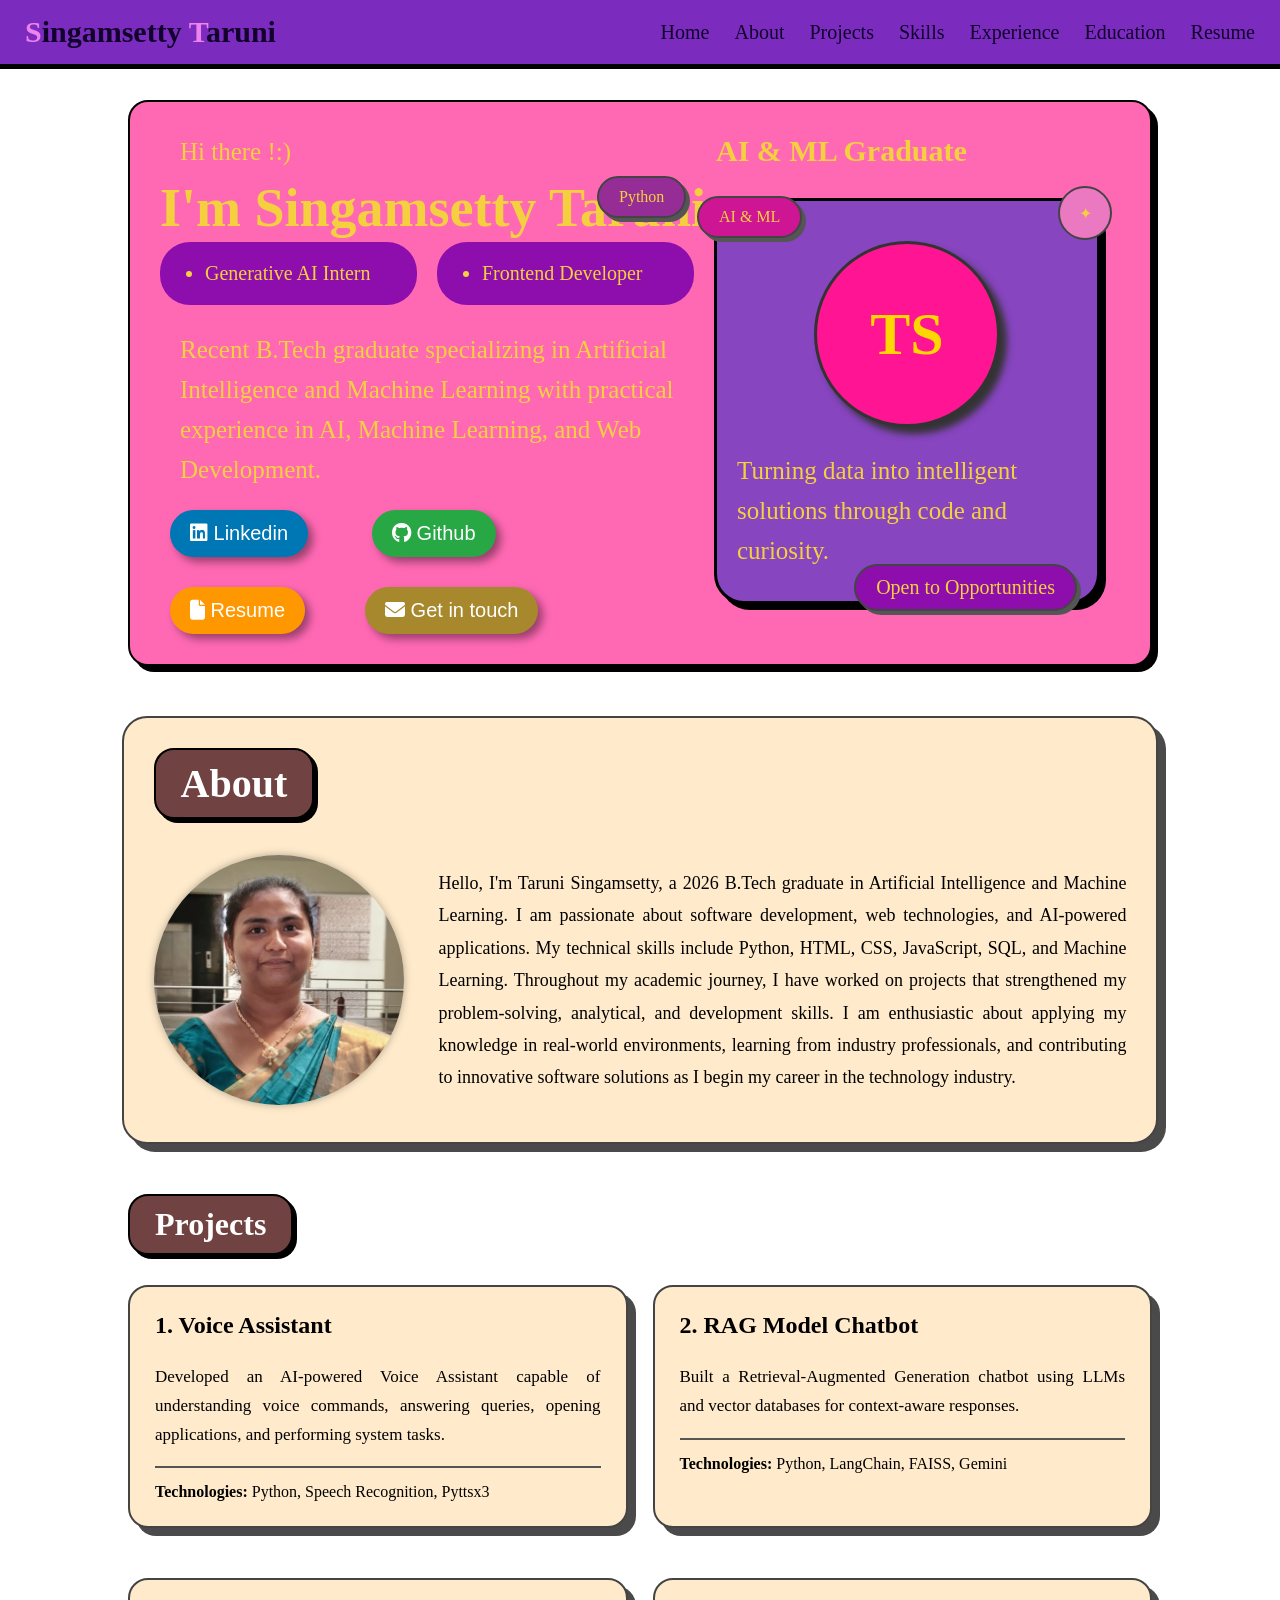
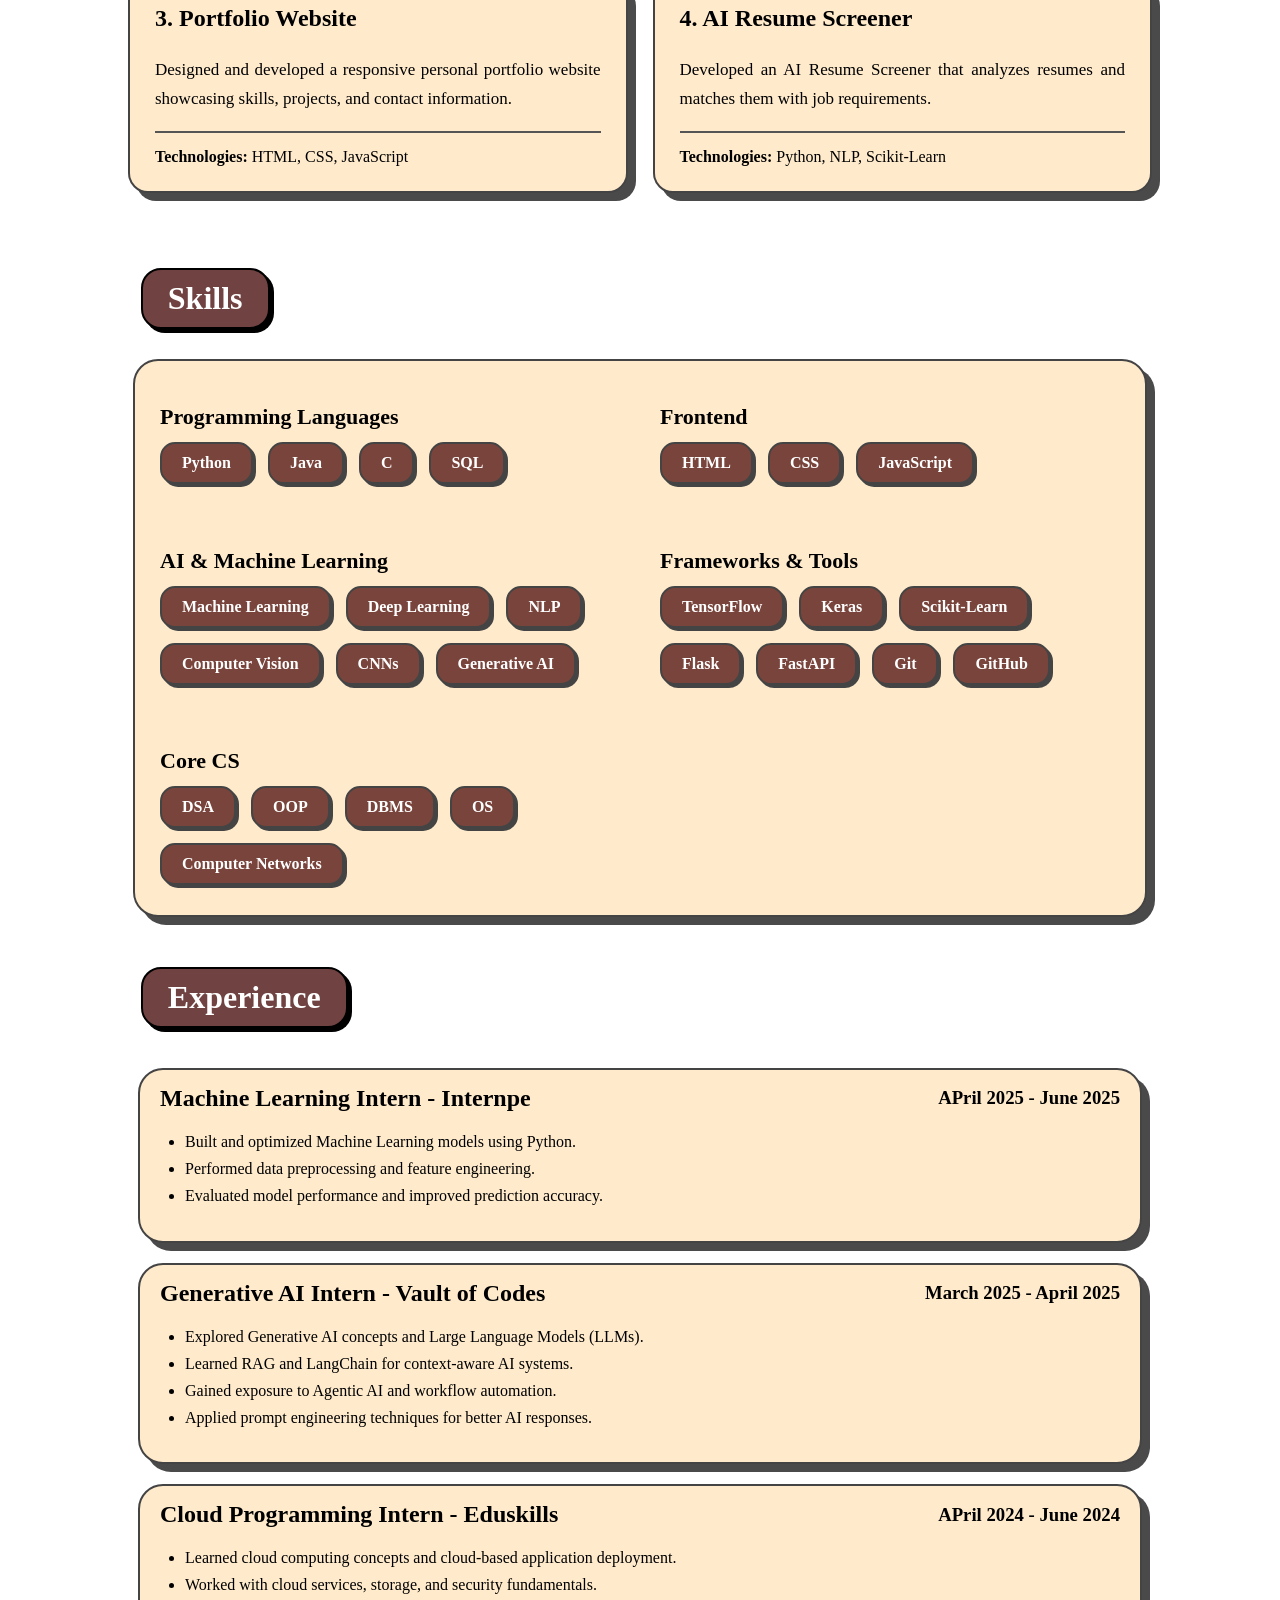
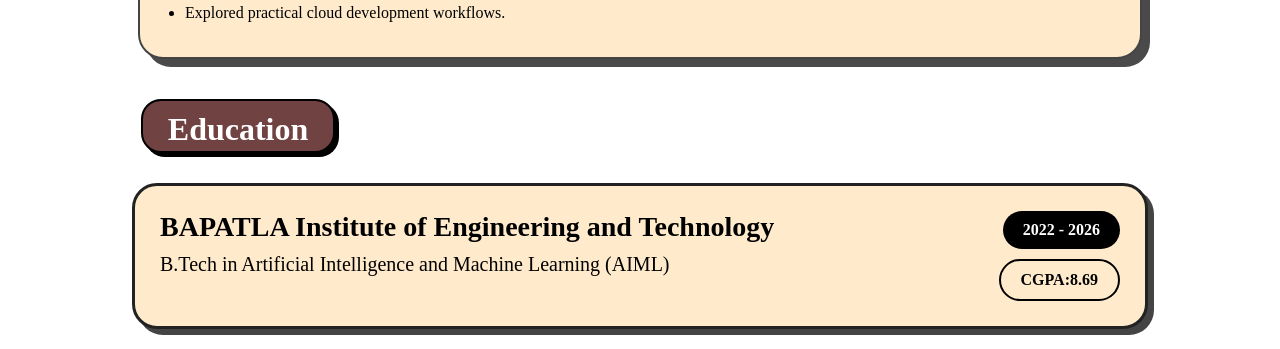
<file: index.html>
<!DOCTYPE html>
<html lang="en">
<head>
    <meta charset="UTF-8">
    <meta name="viewport" content="width=device-width, initial-scale=1.0">
    <title>Document</title>
    <link rel="stylesheet" href="style.css">
    <link rel="stylesheet" href="https://cdnjs.cloudflare.com/ajax/libs/font-awesome/6.5.1/css/all.min.css">
</head>
<body>
    <header>
        <div class="navbar">
            <h3>
                <span class="highlight">S</span>ingamsetty
                <span class="highlight">T</span>aruni
            </h3>
            <div class="links">
                <a href="#home">Home</a>
                <a href="#about">About</a>
                <a href="#pj">Projects</a>
                <a href="#skills">Skills</a>
                <a href="#exp">Experience</a>
                <a href="#edu">Education</a>
                <a href="#home">Resume</a>
            </div>
        </div>
    </header>
    <main>
        <div id="home" class="home-section">
            <div class="left">
            <p1>Hi there !:)</p1>
            <h1>I'm Singamsetty Taruni</h1>
            <div class="label">
                <div id="intern-label1">
                    <ul>
                        <li> Generative AI Intern </li>
                    </ul>
                </div>
                <div id="intern-label2">
                    <ul>
                        <li> Frontend Developer </li>
                    </ul>
                </div>
            </div>
            <p class="about-me">Recent B.Tech graduate specializing in Artificial Intelligence and Machine Learning with practical experience in AI, Machine Learning, and Web Development. 
            </p>
            <button class="linkedin-btn"><a href="https://www.linkedin.com/in/tarunisingamsetty" target="_blank"><i class="fa-brands fa-linkedin"></i> Linkedin</a></button>
            <button class="github-btn"><a href="https://github.com/Taruni-2026" target="_blank"><i class="fa-brands fa-github"></i> Github</a></button>
            <div class="buttons">
            <button class="resume-btn"><a href="Resume.pdf" target="_blank"><i class="fa-solid fa-file"></i> Resume</a></button>
            <button class="mail-btn"><a href="mailto:tarunisingamsetty@gmail.com" target="_blank"><i class="fa-solid fa-envelope"></i> Get in touch</a></button>
            </div>
            </div>
            <div class="rightside-content">
                <div id="right">
                    <h3> AI & ML Graduate</h3>
                </div>
                <div class="dec">
                    <div class="tag python">Python</div>
                    <div class="tag role">AI & ML</div>
                    <div class="star">✦</div>
                    <div class="circle">TS</div>
                    <p class="quote">Turning data into intelligent solutions through code and curiosity.</p>
                    <div class="tag work">Open to Opportunities</div>
                </div>
            </div>
        </div>
        <div id="about" class="aboutsection">
            <div class="heading">
                <h1>About</h1>
            </div>
            <div class="about-info">
                <div class="image">
                    <img src="profileimg.jpeg" alt="Taruni">
                </div>
                <div class="content">
                    <p>Hello, I'm Taruni Singamsetty, a 2026 B.Tech graduate in Artificial Intelligence and Machine Learning. I am passionate about software development, web technologies, and AI-powered applications. My technical skills include Python, HTML, CSS, JavaScript, SQL, and Machine Learning. Throughout my academic journey, I have worked on projects that strengthened my problem-solving, analytical, and development skills. I am enthusiastic about applying my knowledge in real-world environments, learning from industry professionals, and contributing to innovative software solutions as I begin my career in the technology industry.
                    </p>
                </div>
            </div>
        </div>
        <div id="pj" class="Project">
            <div class="proj-head">
                <h1>Projects</h1>
            </div>
            <div class="project-container">
                <div class="project-card">
                    <h3>1. Voice Assistant</h3>
                    <p>
                        Developed an AI-powered Voice Assistant capable of understanding
                        voice commands, answering queries, opening applications, and
                        performing system tasks.
                    </p>
                    <hr>
                    <div class="tech-stack">
                        <span>Technologies:</span>
                        Python, Speech Recognition, Pyttsx3
                    </div>
                </div>
                <div class="project-card">
                    <h3>2. RAG Model Chatbot</h3>
                    <p>
                        Built a Retrieval-Augmented Generation chatbot using LLMs
                        and vector databases for context-aware responses.
                    </p>
                    <hr>
                    <div class="tech-stack">
                        <span>Technologies:</span>
                        Python, LangChain, FAISS, Gemini
                    </div>
                </div>
                <div class="project-card">
                    <h3>3. Portfolio Website</h3>
                    <p>
                        Designed and developed a responsive personal portfolio website
                        showcasing skills, projects, and contact information.
                    </p>
                    <hr>
                    <div class="tech-stack">
                        <span>Technologies:</span>
                        HTML, CSS, JavaScript
                    </div>
                </div>
                <div class="project-card">
                    <h3>4. AI Resume Screener</h3>
                    <p>
                        Developed an AI Resume Screener that analyzes resumes and
                        matches them with job requirements.
                    </p>
                    <hr>
                    <div class="tech-stack">
                        <span>Technologies:</span>
                        Python, NLP, Scikit-Learn
                    </div>
                </div>
            </div>
        </div>
        <!-- Projects ends here -->
        <div id="skills" class="skills-heading">
            <h1>Skills</h1>
        </div>
        <div  class="skills-section">
            <div class="skill-group">
                <h2>Programming Languages</h2>
                <div class="skill-items">
                    <span class="skill-tag">Python</span>
                    <span class="skill-tag">Java</span>
                    <span class="skill-tag">C</span>
                    <span class="skill-tag">SQL</span>
                </div>
            </div>
            <div class="skill-group">
                <h2>Frontend</h2>
                <div class="skill-items">
                    <span class="skill-tag">HTML</span>
                    <span class="skill-tag">CSS</span>
                    <span class="skill-tag">JavaScript</span>
                </div>
            </div>
            <div class="skill-group">
                <h2>AI & Machine Learning</h2>
                <div class="skill-items">
                    <span class="skill-tag">Machine Learning</span>
                    <span class="skill-tag">Deep Learning</span>
                    <span class="skill-tag">NLP</span>
                    <span class="skill-tag">Computer Vision</span>
                    <span class="skill-tag">CNNs</span>
                    <span class="skill-tag">Generative AI</span>
                </div>
            </div>
            <div class="skill-group">
                <h2>Frameworks & Tools</h2>
                <div class="skill-items">
                    <span class="skill-tag">TensorFlow</span>
                    <span class="skill-tag">Keras</span>
                    <span class="skill-tag">Scikit-Learn</span>
                    <span class="skill-tag">Flask</span>
                    <span class="skill-tag">FastAPI</span>
                    <span class="skill-tag">Git</span>
                    <span class="skill-tag">GitHub</span>
                </div>
            </div>
            <div class="skill-group">
                <h2>Core CS</h2>
                <div class="skill-items">
                    <span class="skill-tag">DSA</span>
                    <span class="skill-tag">OOP</span>
                    <span class="skill-tag">DBMS</span>
                    <span class="skill-tag">OS</span>
                    <span class="skill-tag">Computer Networks</span>
                </div>
            </div>
        </div>
        <div id="exp" class="Experience-sec">
            <h1>Experience</h1>
        </div>
        <div class="exp1">
            <div class="info">
                <h2>Machine Learning Intern - Internpe</h2>
                <h3>APril 2025 - June 2025</h3>
            </div>
            <ul>
                <li>Built and optimized Machine Learning models using Python.</li>
                <li>Performed data preprocessing and feature engineering.</li>
                <li>Evaluated model performance and improved prediction accuracy.</li>
            </ul>
        </div>
         <div class="exp2">
            <div class="info">
                <h2>Generative AI Intern - Vault of Codes</h2>
                <h3>March 2025 - April 2025</h3>
            </div>    
            <ul>
                <li>Explored Generative AI concepts and Large Language Models (LLMs).</li>
                <li>Learned RAG and LangChain for context-aware AI systems.</li>
                <li>Gained exposure to Agentic AI and workflow automation.</li>
                <li>Applied prompt engineering techniques for better AI responses.</li>
            </ul>
        </div>   
        <div class="exp3">
            <div class="info">
                <h2>Cloud Programming Intern - Eduskills</h2>
                <h3>APril 2024 - June 2024</h3>
            </div>
            <ul>
                <li>Learned cloud computing concepts and cloud-based application deployment.</li>
                <li>Worked with cloud services, storage, and security fundamentals.</li>
                <li>Explored practical cloud development workflows.</li>
            </ul>
        </div>
        <div class="edu-head">
                <h1>Education</h1>
        </div>
        <div class="edu">
         <div class="edu-left">
            <h2>BAPATLA Institute of Engineering and Technology</h2>
            <p>B.Tech in Artificial Intelligence and Machine Learning (AIML)</p>
         </div>
         <div class="edu-right">
            <div class="year"> 2022 - 2026</div>
            <div class="gpa"> CGPA:8.69 </div>
        </div>
        </div>
    </main>
</body>
</html>
</file>
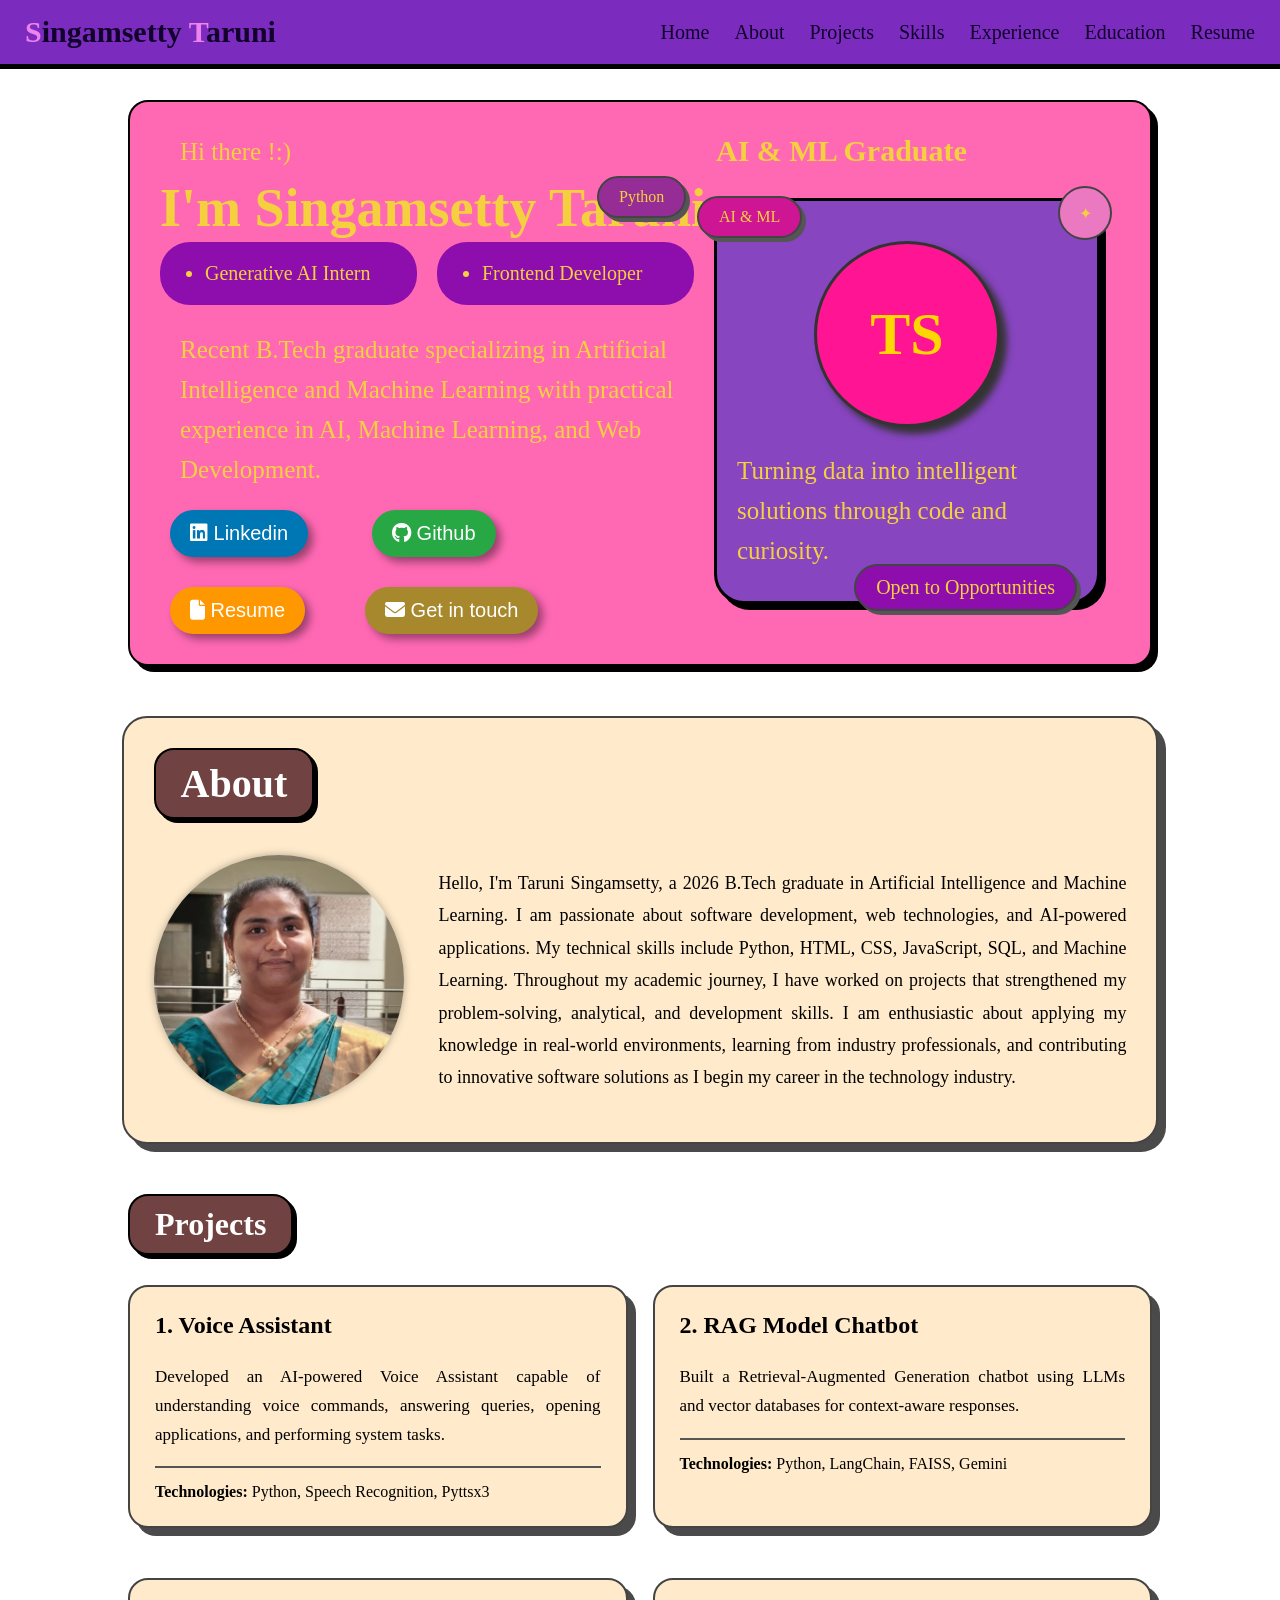
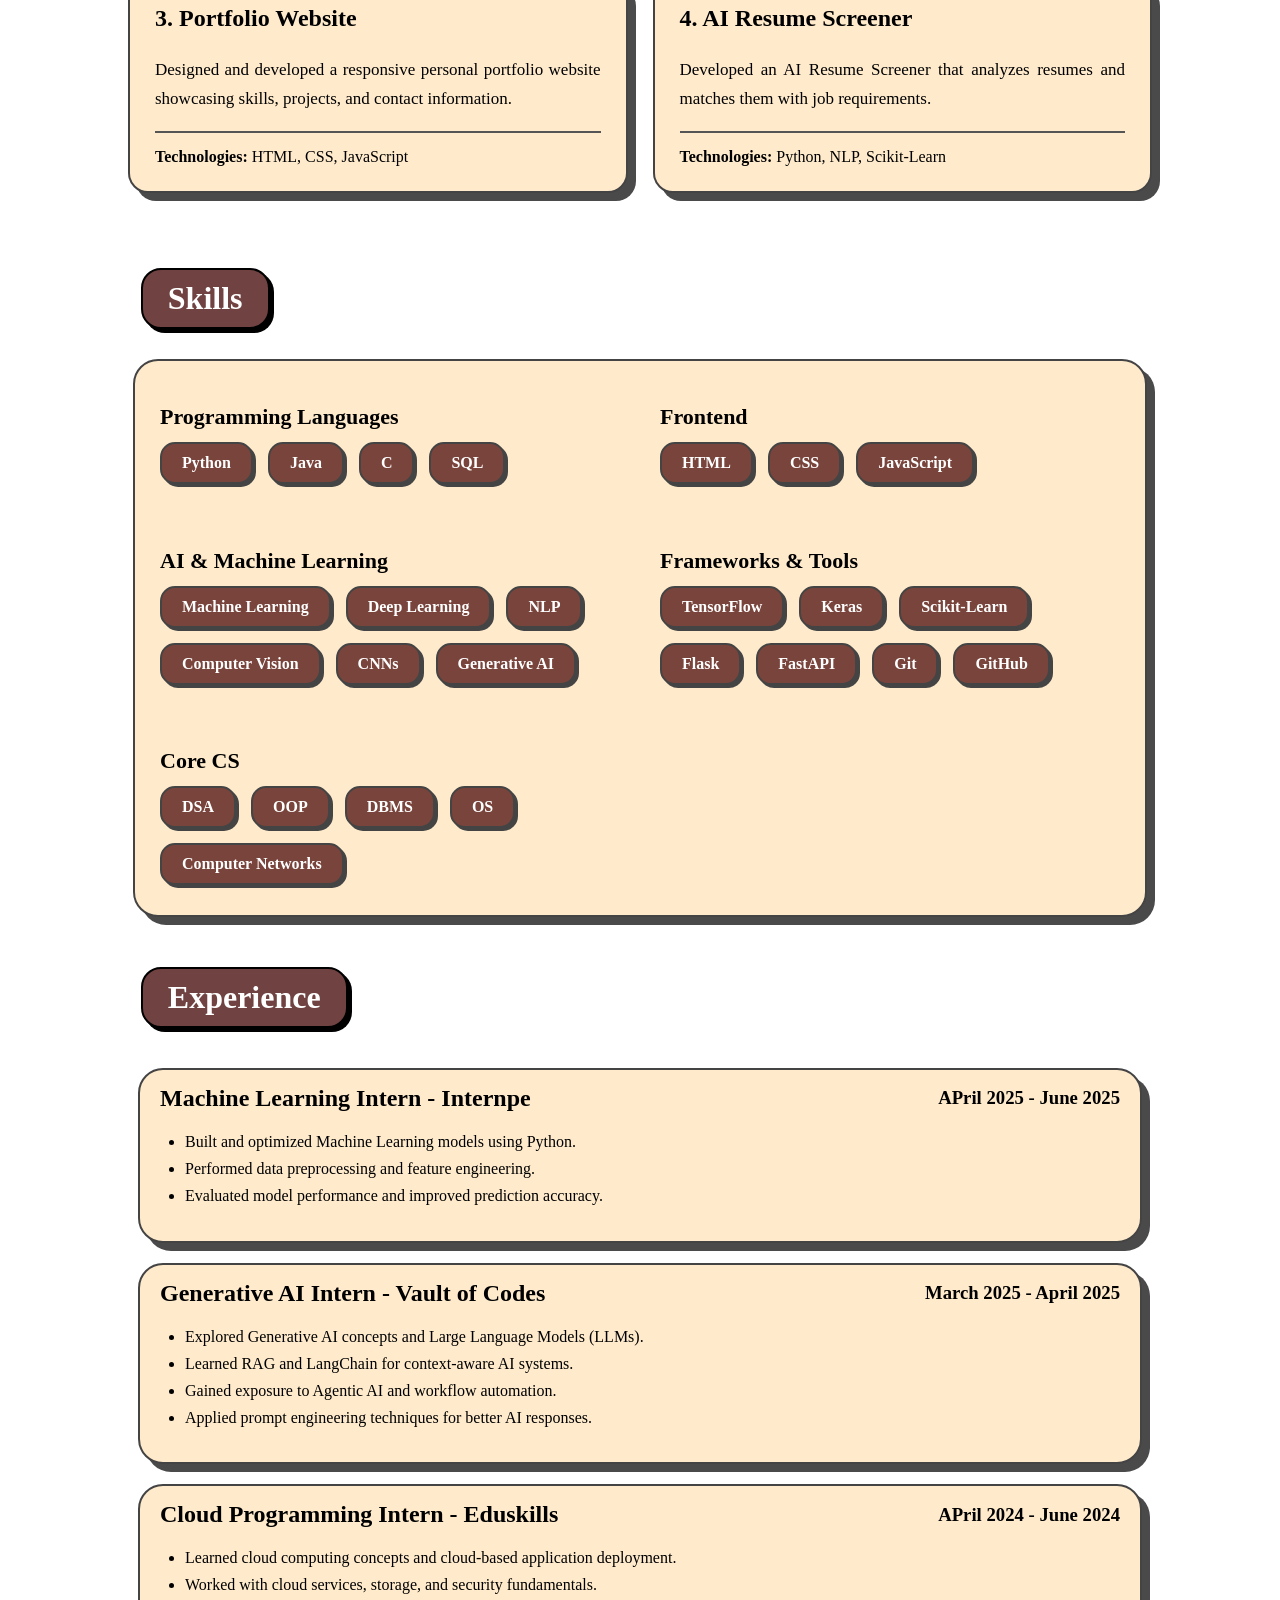
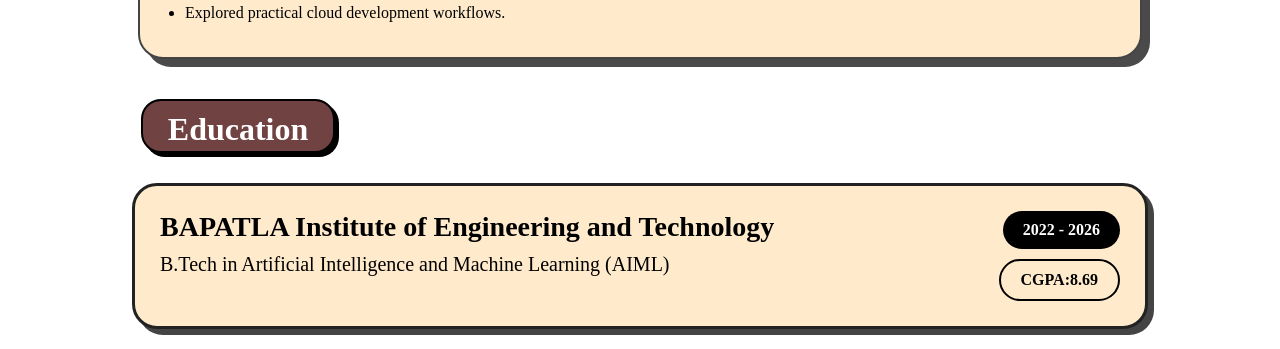
<file: index3.html>
<!DOCTYPE html>
<html lang="en">
<head>
    <meta charset="UTF-8">
    <meta name="viewport" content="width=device-width, initial-scale=1.0">
    <title>Document</title>
    <link rel="stylesheet" href="style.css">
    <link rel="stylesheet" href="https://cdnjs.cloudflare.com/ajax/libs/font-awesome/6.5.1/css/all.min.css">
</head>
<body>
    <header>
        <div class="navbar">
            <h3>
                <span class="highlight">S</span>ingamsetty
                <span class="highlight">T</span>aruni
            </h3>
            <div class="links">
                <a href="#home">Home</a>
                <a href="#about">About</a>
                <a href="#pj">Projects</a>
                <a href="#skills">Skills</a>
                <a href="#exp">Experience</a>
                <a href="#edu">Education</a>
                <a href="#home">Resume</a>
            </div>
        </div>
    </header>
    <main>
        <div id="home" class="home-section">
            <div class="left">
            <p1>Hi there !:)</p1>
            <h1>I'm Singamsetty Taruni</h1>
            <div class="label">
                <div id="intern-label1">
                    <ul>
                        <li> Generative AI Intern </li>
                    </ul>
                </div>
                <div id="intern-label2">
                    <ul>
                        <li> Frontend Developer </li>
                    </ul>
                </div>
            </div>
            <p class="about-me">Recent B.Tech graduate specializing in Artificial Intelligence and Machine Learning with practical experience in AI, Machine Learning, and Web Development. 
            </p>
            <button class="linkedin-btn"><a href="https://www.linkedin.com/in/tarunisingamsetty" target="_blank"><i class="fa-brands fa-linkedin"></i> Linkedin</a></button>
            <button class="github-btn"><a href="https://github.com/Taruni-2026" target="_blank"><i class="fa-brands fa-github"></i> Github</a></button>
            <div class="buttons">
            <button class="resume-btn"><a href="Resume_Deloitte.pdf" target="_blank"><i class="fa-solid fa-file"></i> Resume</a></button>
            <button class="mail-btn"><a href="mailto:tarunisingamsetty@gmail.com" target="_blank"><i class="fa-solid fa-envelope"></i> Get in touch</a></button>
            </div>
            </div>
            <div class="rightside-content">
                <div id="right">
                    <h3> AI & ML Graduate</h3>
                </div>
                <div class="dec">
                    <div class="tag python">Python</div>
                    <div class="tag role">AI & ML</div>
                    <div class="star">✦</div>
                    <div class="circle">TS</div>
                    <p class="quote">Turning data into intelligent solutions through code and curiosity.</p>
                    <div class="tag work">Open to Opportunities</div>
                </div>
            </div>
        </div>
        <div id="about" class="aboutsection">
            <div class="heading">
                <h1>About</h1>
            </div>
            <div class="about-info">
                <div class="image">
                    <img src="profileimg.jpeg" alt="Taruni">
                </div>
                <div class="content">
                    <p>Hello, I'm Taruni Singamsetty, a 2026 B.Tech graduate in Artificial Intelligence and Machine Learning. I am passionate about software development, web technologies, and AI-powered applications. My technical skills include Python, HTML, CSS, JavaScript, SQL, and Machine Learning. Throughout my academic journey, I have worked on projects that strengthened my problem-solving, analytical, and development skills. I am enthusiastic about applying my knowledge in real-world environments, learning from industry professionals, and contributing to innovative software solutions as I begin my career in the technology industry.
                    </p>
                </div>
            </div>
        </div>
        <div id="pj" class="Project">
            <div class="proj-head">
                <h1>Projects</h1>
            </div>
            <div class="project-container">
                <div class="project-card">
                    <h3>1. Voice Assistant</h3>
                    <p>
                        Developed an AI-powered Voice Assistant capable of understanding
                        voice commands, answering queries, opening applications, and
                        performing system tasks.
                    </p>
                    <hr>
                    <div class="tech-stack">
                        <span>Technologies:</span>
                        Python, Speech Recognition, Pyttsx3
                    </div>
                </div>
                <div class="project-card">
                    <h3>2. RAG Model Chatbot</h3>
                    <p>
                        Built a Retrieval-Augmented Generation chatbot using LLMs
                        and vector databases for context-aware responses.
                    </p>
                    <hr>
                    <div class="tech-stack">
                        <span>Technologies:</span>
                        Python, LangChain, FAISS, Gemini
                    </div>
                </div>
                <div class="project-card">
                    <h3>3. Portfolio Website</h3>
                    <p>
                        Designed and developed a responsive personal portfolio website
                        showcasing skills, projects, and contact information.
                    </p>
                    <hr>
                    <div class="tech-stack">
                        <span>Technologies:</span>
                        HTML, CSS, JavaScript
                    </div>
                </div>
                <div class="project-card">
                    <h3>4. AI Resume Screener</h3>
                    <p>
                        Developed an AI Resume Screener that analyzes resumes and
                        matches them with job requirements.
                    </p>
                    <hr>
                    <div class="tech-stack">
                        <span>Technologies:</span>
                        Python, NLP, Scikit-Learn
                    </div>
                </div>
            </div>
        </div>
        <!-- Projects ends here -->
        <div id="skills" class="skills-heading">
            <h1>Skills</h1>
        </div>
        <div  class="skills-section">
            <div class="skill-group">
                <h2>Programming Languages</h2>
                <div class="skill-items">
                    <span class="skill-tag">Python</span>
                    <span class="skill-tag">Java</span>
                    <span class="skill-tag">C</span>
                    <span class="skill-tag">SQL</span>
                </div>
            </div>
            <div class="skill-group">
                <h2>Frontend</h2>
                <div class="skill-items">
                    <span class="skill-tag">HTML</span>
                    <span class="skill-tag">CSS</span>
                    <span class="skill-tag">JavaScript</span>
                </div>
            </div>
            <div class="skill-group">
                <h2>AI & Machine Learning</h2>
                <div class="skill-items">
                    <span class="skill-tag">Machine Learning</span>
                    <span class="skill-tag">Deep Learning</span>
                    <span class="skill-tag">NLP</span>
                    <span class="skill-tag">Computer Vision</span>
                    <span class="skill-tag">CNNs</span>
                    <span class="skill-tag">Generative AI</span>
                </div>
            </div>
            <div class="skill-group">
                <h2>Frameworks & Tools</h2>
                <div class="skill-items">
                    <span class="skill-tag">TensorFlow</span>
                    <span class="skill-tag">Keras</span>
                    <span class="skill-tag">Scikit-Learn</span>
                    <span class="skill-tag">Flask</span>
                    <span class="skill-tag">FastAPI</span>
                    <span class="skill-tag">Git</span>
                    <span class="skill-tag">GitHub</span>
                </div>
            </div>
            <div class="skill-group">
                <h2>Core CS</h2>
                <div class="skill-items">
                    <span class="skill-tag">DSA</span>
                    <span class="skill-tag">OOP</span>
                    <span class="skill-tag">DBMS</span>
                    <span class="skill-tag">OS</span>
                    <span class="skill-tag">Computer Networks</span>
                </div>
            </div>
        </div>
        <div id="exp" class="Experience-sec">
            <h1>Experience</h1>
        </div>
        <div class="exp1">
            <div class="info">
                <h2>Machine Learning Intern - Internpe</h2>
                <h3>APril 2025 - June 2025</h3>
            </div>
            <ul>
                <li>Built and optimized Machine Learning models using Python.</li>
                <li>Performed data preprocessing and feature engineering.</li>
                <li>Evaluated model performance and improved prediction accuracy.</li>
            </ul>
        </div>
         <div class="exp2">
            <div class="info">
                <h2>Generative AI Intern - Vault of Codes</h2>
                <h3>March 2025 - April 2025</h3>
            </div>    
            <ul>
                <li>Explored Generative AI concepts and Large Language Models (LLMs).</li>
                <li>Learned RAG and LangChain for context-aware AI systems.</li>
                <li>Gained exposure to Agentic AI and workflow automation.</li>
                <li>Applied prompt engineering techniques for better AI responses.</li>
            </ul>
        </div>   
        <div class="exp3">
            <div class="info">
                <h2>Cloud Programming Intern - Eduskills</h2>
                <h3>APril 2024 - June 2024</h3>
            </div>
            <ul>
                <li>Learned cloud computing concepts and cloud-based application deployment.</li>
                <li>Worked with cloud services, storage, and security fundamentals.</li>
                <li>Explored practical cloud development workflows.</li>
            </ul>
        </div>
        <div class="edu-head">
                <h1>Education</h1>
        </div>
        <div class="edu">
         <div class="edu-left">
            <h2>BAPATLA Institute of Engineering and Technology</h2>
            <p>B.Tech in Artificial Intelligence and Machine Learning (AIML)</p>
         </div>
         <div class="edu-right">
            <div class="year"> 2022 - 2026</div>
            <div class="gpa"> CGPA:8.69 </div>
        </div>
        </div>
    </main>
</body>
</html>
</file>
<file: style.css>
body{
    margin:0;
    padding: 0;
    box-sizing:border-box;
}
section{
    scroll-margin-top:100px;
}
main{
    margin-top: 100px;
}
.navbar{
    color:#10002B;
    background-color:#7B2CBF;
    display:flex;
    align-items:center;
    justify-content:space-between;
    flex-wrap:wrap;
    position:fixed;
    top:0;
    left:0;
    right:0;
    z-index:1000;
    border-bottom:5px solid black;
    padding:15px 25px;
}
.heading,
.proj-head{
    display:block;
    width:fit-content;
    margin-left:0;
}
.navbar a{
    text-decoration:none;
    color: #10002B;
}
.navbar h3{
    font-size:30px;
    margin:0;
}

.highlight{
    color:violet;
}
.links{
    display:flex;
    gap:25px;
    flex-wrap:wrap;
    align-items:center;
}
.aboutsection{
    margin: 50px auto;
    padding: 30px;
    background-color:#FFEBCC;
    width:76%;
    border-radius:25px;
    border:2px solid #444;
    box-shadow: 8px 8px 0px #4a4a4a;
}
.aboutsection:hover{
     transform:translateY(-5px);
}
.heading:hover{
     transform:translateY(-5px);
}
.heading{
    display:inline-block;
    font-size:20px;
    background-color: #704241;
    color:white;
    padding: 10px 25px;
    margin-bottom:30px;
    border-radius: 20px;
    border:2px solid black;
    box-shadow: 4px 4px 0px black;
}
.heading h1{
    margin:0;
    margin-left:0px;
}
.about-info{
    display: flex;
    align-items: center;
    gap:35px;
}
.image{
    display: flex;
}
.image img{
    width: 250px;
    height:250px;
    border-radius:50%;
    object-fit: cover;
    box-shadow:0 0 8px rgba(0,0,0,0.3);
}
.content{
    flex:1;
}
.content p{
    font-size: 18px;
    line-height: 1.8;
    width:100%;
    padding-top:0;
    padding-bottom:0;
    text-align: justify;
}
.Project{
    width: 80%;
    margin:50px auto;
}
.proj-head{
    display:inline-block;
    background-color: #704241;
    color: white;
    padding:10px 25px;
    border-radius:20px;
    border:2px solid black;
    box-shadow:4px 4px 0px black;
    margin-bottom:30px;
}
.project-container{
    display:grid;
    grid-template-columns:repeat(2,1fr);
    gap:25px;
}
.proj-head h1{
    margin:0;
}
.proj-head:hover{
    background-color: #7B2CBF;
    transform:translateY(-3px);
}
.project-card{
    background-color:#FFEBCC;
    border:2px solid #444;
    border-radius:20px;
    padding:25px;
    margin-bottom:25px;
    box-shadow:8px 8px 0px #4a4a4a;
    transition:0.3s;
}
.project-card:hover{
    transform:translateY(-8px);
}
.project-card h3{
    margin-top:0;
    font-size:24px;
}
.project-card p{
    font-size:17px;
    line-height:1.7;
    text-align:justify;
}
.project-card hr{
    margin:15px 0;
    border:none;
    border-top:2px solid #555;
}
.tech-stack{
    font-size:16px;
}
.tech-stack span{
    font-weight:bold;
    color:#000;
}
.skills-heading{
    display:inline-block;
    background-color:#704241;
    padding:10px 25px;
    margin-bottom:30px;
    border-radius:20px;
    border:2px solid black;
    box-shadow:4px 4px 0px black;
    color:white;
}
.about-me{
     width:100%;
    max-width:650px;
    line-height:1.6;
}
.skills-heading:hover{
    transform: translateY(-4px);
}
.skills-heading h1{
    margin: 0;
}
.skills-section{
    width:75%;
    margin:0 auto 50px;

    padding:25px;

    background-color:#FFEBCC;

    border:2px solid #444;
    border-radius:25px;

    box-shadow:8px 8px 0px #4a4a4a;
    display:grid;
    grid-template-columns:1fr 1fr;

    gap:40px;
}
.skills-section:hover{
    transform: translateY(-5px);
     transition:0.3s;
}
.skill-group{
    margin-bottom:5px;
}
/*.skill-group:last-child{
    grid-column:1 / span 2;
}*/
.skill-group h2{
    margin-bottom:12px;
    font-size:22px;
}

.skill-items{
    display:flex;
    flex-wrap:wrap;
    gap:15px;
}

.skill-tag{
    background-color:#79443B;
    padding:10px 20px;
    border-radius:15px;
    color: white;
    border:2px solid #444;
    box-shadow:3px 3px 0px #444;
    font-size:16px;
    font-weight:bold;
    transition:0.3s;
}

.skill-tag:hover{
    transform:translateY(-6px);
    color:black;
    background-color:#BFDDF0;
}
.Experience-sec{
     display:inline-block;
     background-color: #704241;
     color:white;
     padding:10px 25px;
     margin-bottom:20px;
     border-radius:20px;
     border:2px solid black;
     box-shadow:4px 4px 0px black;
}
.Experience-sec h1{
    margin:0;

}
.Experience-sec:hover{
    background-color: darkorchid;
    
}
.skills-heading:hover{
    background-color: darkmagenta;
}
.Experience-sec:hover{
     transform: translateY(-5px);
     transition:0.3s;
}
.skills-heading,
.Experience-sec,
.edu-head{
    margin-left:11%;
}
#home
#about,
#pj,
#skills,
#exp
#education{
    scroll-margin-top:100px;
}
/*.Info{ 
    display:flex;
    justify-content: space-evenly;
    margin: 50px auto;
    padding: 30px;
    background-color:burlywood;
    width: 80%;
    border-radius:25px;
    border:2px solid #444;
    box-shadow: 8px 8px 0px #4a4a4a;
}
*/
a{
    text-decoration: none;
    font-size: 20px;
    color:#7B2CBF;
}
.exp1,
.exp2,
.exp3{
    width:75%;
    margin:20px auto;
    padding:15px 20px;
    background-color:#FFEBCC;
    border:2px solid #444;
    border-radius:25px;
    box-shadow:8px 8px 0 #4a4a4a;
}
.info{
    display:flex;
    justify-content:space-between;
    align-items:center;
    margin-bottom:15px;
}
.info h2,
.info h3{
    margin:0;
}
.exp1 ul,
.exp2 ul,
.exp3 ul{
    padding-left:25px;
}
.exp1 li,
.exp2 li,
.exp3 li{
    line-height:1.7;
}
#exp:hover{
    transform: translate(4px);
}
.exp1:hover{
    transform: translateY(-5px);
    transition: 0.3s;
}
.exp2:hover{
    transform: translateY(-5px);
    transition: 0.3s;
}
.exp3:hover{
    transform: translateY(-5px);
    transition: 0.3s;
}
.home-section{
    width:75%;
    margin:25px auto;
    margin-top:30px;

    display:flex;
    justify-content:space-between;
    align-items:flex-start;

    background-color:hotpink;
    color:#f4d03f;

    padding:30px;

    border:2px solid black;
    border-radius:20px;
    box-shadow:6px 6px 0px black;
}
.home-section p,p1{
    font-size: 25px;
    padding-left: 20px;
    text-align: left;
    margin-bottom:0px;
    width:100%
    max-width: 650px;
    line-height: 1.6;
}
#intern-label1{
    background-color:#8d0ead;
    color: #f4d03f;
    font-size:20px;
    
}
#intern-label2{
    background-color:#8d0ead;
     color: #f4d03f;
    font-size:20px;
}
.github-btn{
    margin-left:50px;
    margin-top: 20px;
    background-color: #28a745;
}
.linkedin-btn{
    margin-left:10px;
    margin-top: 20px;
    background-color: #0077b5;
}
.resume-btn{
    margin-left:10px;
    background-color: #ff9800;
}
.mail-btn{
    margin-left:50px;
    background-color:rgb(167, 136, 44);
}
button a{ 
    color: white;
    text-decoration: none;
}
button{
    padding: 12px 20px;
    border: none;
    border-radius: 30px;
    margin-right: 10px;
    cursor: pointer;
    box-shadow: 5px 5px 8px rgba(0,0,0,0.4);
}
button:hover{
    transform: translateY(-3px);
}
.label{
    display: flex;
    gap: 20px;
}
#intern-label1,
#intern-label2{
    display: inline-block;
    padding-left:5px;
    padding-right:2px;
    height:20px;
    width:250px;
    border-radius:30px;
    height: auto;
    min-height: auto;
}
#right h3{
    display:flex;
    border-radius: 20px;
    padding-left:2px;
    font-size:30px;
    margin-top:2px;

}
.buttons{
    display: flex;
    margin-top: 30px;
}
a:hover{
    color: #10002B;
}
a:active{
    color:purple;
}
.linkedin-btn:hover{
    background-color:indigo;
    color:white;
    width:30%;

}
.mail-btn:hover{
    background-color: chocolate;
    color:white;
    width:30%;
}
.resume-btn:hover{
    background-color: deeppink;
    color:white;
    width:30%;
}
.github-btn:hover{
    background-color:violet;
    color:white;
    width:30%;
}
.dec{
    border:white;
    border-radius:30px;
    background-color: #8745c0;
    margin-right:20px;
    width:380px;
    height:400px;
    display: flex;
    justify-content:center;
    align-items:center;
    /*animation:float 4s ease-in-out infinite;*/
    position: relative;
    border:3px solid black;
    border-radius:30px;
    box-shadow:6px 6px 0px black;
    animation:cardFloat 8s ease-in-out infinite;
}
.circle{
    position:absolute;
    top:40px;
    left:50%;
    transform:translateX(-50%);
    width: 180px;
    height: 180px;
    border-radius: 50%;
    background: deeppink;
    border: 3px solid #333;
    cursor:pointer;
    box-shadow: 7px 7px 7px #333;
    display: flex;
    justify-content: center;
    align-items: center;

    font-size: 60px;
    font-weight: bold;
    color: gold;
}
.tag{
    position:absolute;
    padding:10px 20px;
    border-radius:25px;
    border:2px solid #444;
    box-shadow:4px 4px 0px #555;
}

.python{
    top:-25px;
    left:-120px;
    background:rgb(150, 45, 150);
    animation:float1 5s ease-in-out infinite;
}

.role{
    top:-5px;
    left:-20px;
    background:rgb(206, 21, 148);
    animation:float2 6s ease-in-out infinite;
}
.star{
    position:absolute;
    top:-15px;
    right:-15px;
    width:50px;
    height:50px;
    border-radius:50%;
    background:#eb79c1;
    border:2px solid #444;
    display:flex;
    justify-content:center;
    align-items:center;
    animation:float3 5.5s ease-in-out infinite;
}
.work{
    bottom:-10px;
    right:20px;
    background:#8d0ead;
    font-size:20px;
    animation:float4 7s ease-in-out infinite;
}

.quote{
    margin-top: 220px;
    text-align: center;
    font-size: 18px;
    line-height: 1.6;
    padding: 0 25px;
}
   /* text-align:end;
    padding:0 30px;*/

@keyframes cardFloat{
    0%,100%{transform:translateY(0) rotate(-3deg);}
    50%{transform:translateY(-10px);}
}

@keyframes float1{
    0%,100%{transform:translateY(0);}
    50%{transform:translateY(-8px) rotate(-3deg);}
}

@keyframes float2{
    0%,100%{transform:translateY(0) rotate(-3deg);}
    50%{transform:translateY(-12px)rotate(-3deg);}
}

@keyframes float3{
    0%,100%{transform:translateY(0)rotate(-3deg);}
    50%{transform:translateY(-10px)rotate(-3deg);}
}

@keyframes float4{
    0%,100%{transform:translateY(0);}
    50%{transform:translateY(-6px)rotate(-3deg);}
}
.exp1:hover{
    background-color:mediumspringgreen;
}
.exp2:hover{
    background-color: aqua;
}
.exp3:hover{
    background-color:violet;
}
.left h1{
    font-size:54px;
    margin-top:5px;
    margin-bottom:3px;
}
.edu-head{
    display:inline-block;
     background-color: #704241;
     color:white;
     padding:10px 25px;
     margin-bottom:10px;
     border-radius:20px;
     border:2px solid black;
     box-shadow:4px 4px 0px black;
     height:30px;
     margin-top:20px;
}
.edu-head h1{
    margin:0;

}
.edu{
    background-color:#FFEBCC;

    border:3px solid #222;
    border-radius:25px;

    box-shadow:6px 6px 0px #444;

    width:75%;

    margin:20px auto;

    padding:25px;

    display:flex;
    justify-content:space-between;
}
.edu-left h2{
    margin:0;
    font-size:28px;
    font-weight:bold;
}

.edu-left p{
    margin-top:10px;
    font-size:20px;
}

.edu-right{
    display:flex;
    flex-direction:column;
    gap:10px;
    align-items:flex-end;
}

.year{
    background:black;
    color:white;

    padding:10px 20px;
    border-radius:25px;

    font-weight:bold;
}

.gpa{
    border:2px solid black;

    padding:10px 20px;
    border-radius:25px;

    font-weight:bold;
}

/* ================= RESPONSIVE ================= */

@media screen and (max-width:1024px){
    .edu-head{
    height:auto !important;
    padding:12px 25px !important;
}
    .home-section{
        flex-direction:column;
        align-items:center;
        width:90%;
        height:auto;
    }

    .rightside-content{
        margin-top:40px;
    }

    .project-container{
        grid-template-columns:1fr;
    }

    .skills-section{
        grid-template-columns:1fr;
        width:90%;
    }

    .aboutsection{
        width:90%;
    }

    .exp1,
    .exp2,
    .exp3,
    .edu{
        width:90%;
    }
}
/*-----*/

@media screen and (max-width:768px){
    /* Prevent horizontal scrolling */
body{
    overflow-x:hidden;
}

/* Force all sections to fit screen */
.home-section,
.aboutsection,
.Project,
.skills-section,
.exp1,
.exp2,
.exp3,
.edu{
    width:95% !important;
    max-width:95% !important;
    margin-left:auto !important;
    margin-right:auto !important;
    box-sizing:border-box;
}

/* Fix big text overflow */
.left h1{
    font-size:32px !important;
    line-height:1.2;
    word-break:break-word;
}

/* Fix about text */
.content p{
    font-size:16px;
    line-height:1.8;
    text-align:left;
    word-break:break-word;
}

/* Make image fit */
.image img{
    width:180px;
    height:180px;
    max-width:100%;
}

/* Fix skill tags */
.skill-items{
    gap:10px;
}

.skill-tag{
    font-size:14px;
    padding:8px 14px;
}

/* Fix education card */
.edu-left h2{
    font-size:20px;
}

.edu-left p{
    font-size:16px;
}

/* Fix card on right side */
.dec{
    width:100% !important;
    max-width:320px !important;
}

/* Very important */
*{
    box-sizing:border-box;
}

    .navbar{
        flex-direction:column;
        padding:10px;
        gap:10px;
    }

    .navbar h3{
        font-size:22px;
        text-align:center;
    }

    .links{
        flex-wrap:wrap;
        justify-content:center;
        gap:10px;
    }

    .links a{
        font-size:16px;
    }

    .home-section{
        flex-direction:column;
        width:95%;
        margin:20px auto;
        padding:15px;
        height:auto;
    }

    .left{
        width:100%;
    }

    .left h1{
        font-size:34px;
    }

    .home-section p,
    .home-section p1{
        max-width:100%;
        font-size:18px;
        padding-left:0;
    }

    .about-me{
        width:100%;
        max-width:100%;
    }

    .label{
        flex-direction:column;
        gap:10px;
    }

    #intern-label1,
    #intern-label2{
        width:100%;
    }

    .buttons{
        flex-direction:column;
        gap:12px;
    }

    .linkedin-btn,
    .github-btn,
    .resume-btn,
    .mail-btn{
        width:100%;
        margin-left:0;
    }

    .rightside-content{
        width:100%;
        display:flex;
        justify-content:center;
    }

    .dec{
        width:320px;
        max-width:100%;
        height:420px;
        margin:40px auto;
    }

    .circle{
        width:140px;
        height:140px;
        font-size:45px;
    }

    .python{
        left:-15px;
    }

    .role{
        left:40px;
    }

    .work{
        right:10px;
        font-size:16px;
    }

    .about-info{
        flex-direction:column;
        text-align:center;
    }

    .image img{
        width:180px;
        height:180px;
    }

    .project-container{
        grid-template-columns:1fr;
    }

    .skills-section{
        grid-template-columns:1fr;
        width:95%;
    }

    .info{
        flex-direction:column;
        align-items:flex-start;
        gap:10px;
    }

    .exp1,
    .exp2,
    .exp3,
    .edu,
    .aboutsection,
    .Project{
        width:95%;
    }

    .edu{
        flex-direction:column;
        gap:15px;
    }

    .edu-right{
        align-items:flex-start;
    }

    .heading,
    .proj-head,
    .skills-heading,
    .Experience-sec,
    .edu-head{
        margin-left:20px;
    }
}
</file>
